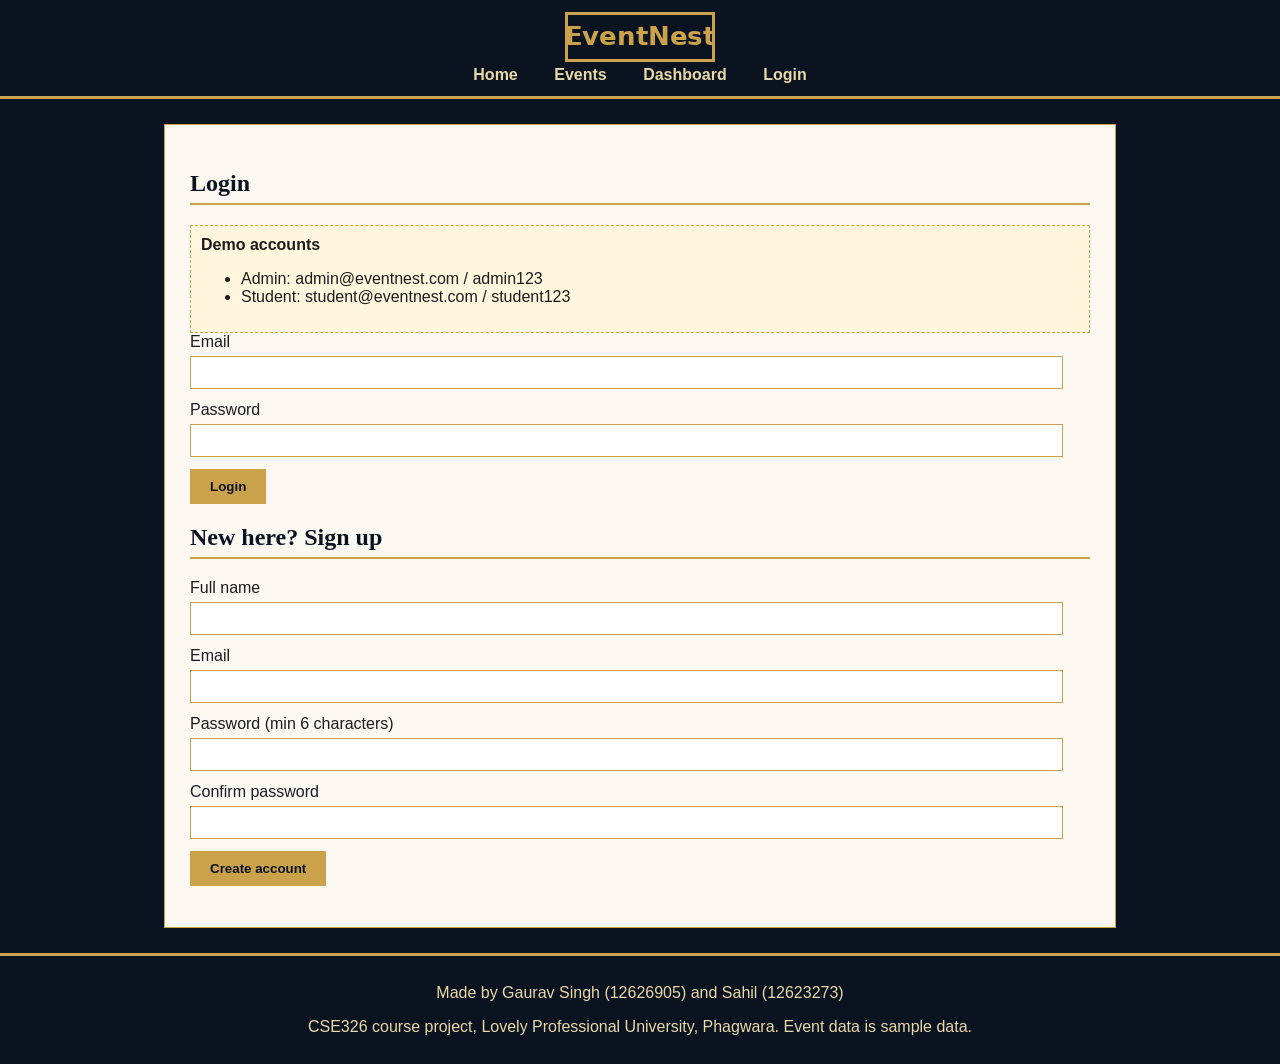
<file: dashboard.html>
<!DOCTYPE html>
<html lang="en">
<head>
  <meta charset="UTF-8">
  <meta name="viewport" content="width=device-width, initial-scale=1.0">
  <title>EventNest - Dashboard</title>
  <link rel="icon" type="image/png" href="favicon.png">
  <link rel="stylesheet" href="style.css">
</head>
<body>
  <header>
    <a href="index.html"><img src="logo.png" alt="EventNest logo" width="150"></a>
    <nav>
      <a href="index.html">Home</a>
      <a href="events.html">Events</a>
      <a href="dashboard.html">Dashboard</a>
      <a href="login.html" id="authLink">Login</a>
    </nav>
  </header>
  <div class="container">
    <h2 id="hello">Dashboard</h2>
    <div id="stats"></div>

    <h2>Registrations</h2>
    <div class="wrap">
      <table>
        <tr><th>Event</th><th>User</th><th>Status</th><th>Action</th></tr>
        <tbody id="regRows"></tbody>
      </table>
    </div>

    <!-- Only the admin sees this part -->
    <div id="admin" hidden>
      <h2>Manage events</h2>
      <form id="eform">
        <input type="hidden" id="eid">
        <input class="box" type="text" id="etitle" placeholder="Event title" required>
        <select class="box" id="ecategory">
          <option>Tech</option><option>Music</option><option>Business</option><option>Sports</option><option>Arts</option>
        </select>
        <input class="box" type="date" id="edate" required>
        <input class="box" type="time" id="etime" required>
        <input class="box" type="text" id="evenue" placeholder="Venue" required>
        <input class="box" type="number" id="eseats" min="1" placeholder="Seats" required>
        <textarea class="box" id="edesc" rows="3" placeholder="Short description"></textarea>
        <button type="submit">Save event</button>
        <p id="emsg"></p>
      </form>
      <div class="wrap">
        <table>
          <tr><th>Event</th><th>Date</th><th>Seats taken</th><th>Action</th></tr>
          <tbody id="eventRows"></tbody>
        </table>
      </div>
    </div>
  </div>
  <footer>
    <p>Made by Gaurav Singh (12626905) and Sahil (12623273)</p>
    <p>CSE326 course project, Lovely Professional University, Phagwara. Event data is sample data.</p>
  </footer>
  <script src="app.js"></script>
</body>
</html>
</file>
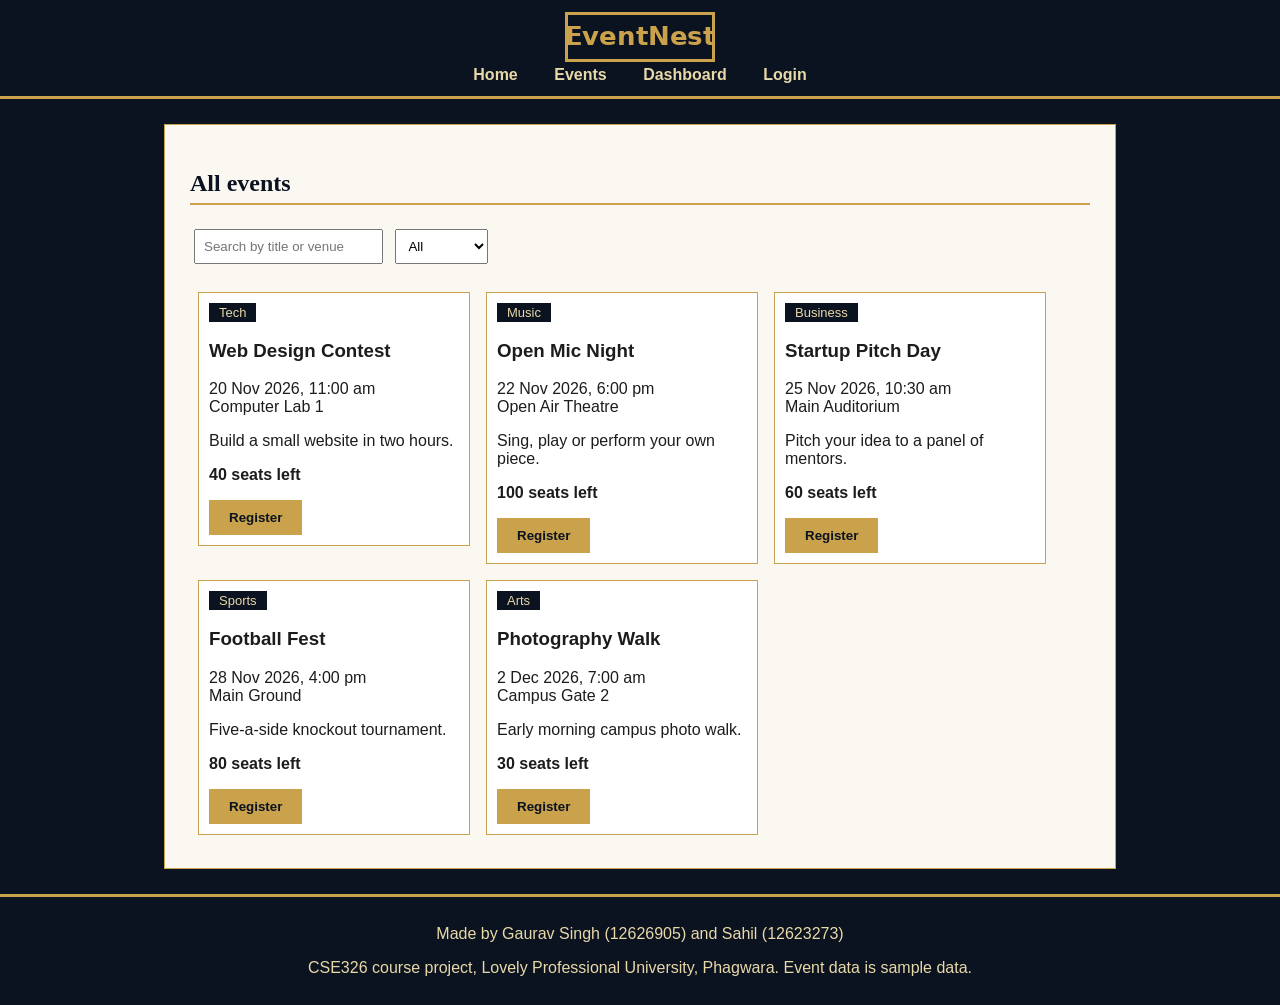
<file: events.html>
<!DOCTYPE html>
<html lang="en">
<head>
  <meta charset="UTF-8">
  <meta name="viewport" content="width=device-width, initial-scale=1.0">
  <title>EventNest - Events</title>
  <link rel="icon" type="image/png" href="favicon.png">
  <link rel="stylesheet" href="style.css">
</head>
<body>
  <header>
    <a href="index.html"><img src="logo.png" alt="EventNest logo" width="150"></a>
    <nav>
      <a href="index.html">Home</a>
      <a href="events.html">Events</a>
      <a href="dashboard.html">Dashboard</a>
      <a href="login.html" id="authLink">Login</a>
    </nav>
  </header>
  <div class="container">
    <h2>All events</h2>
    <div class="tools">
      <input id="search" type="search" placeholder="Search by title or venue">
      <select id="category">
        <option>All</option><option>Tech</option><option>Music</option>
        <option>Business</option><option>Sports</option><option>Arts</option>
      </select>
    </div>
    <p id="msg"></p>
    <div id="eventList"></div>
  </div>
  <footer>
    <p>Made by Gaurav Singh (12626905) and Sahil (12623273)</p>
    <p>CSE326 course project, Lovely Professional University, Phagwara. Event data is sample data.</p>
  </footer>
  <script src="app.js"></script>
</body>
</html>
</file>
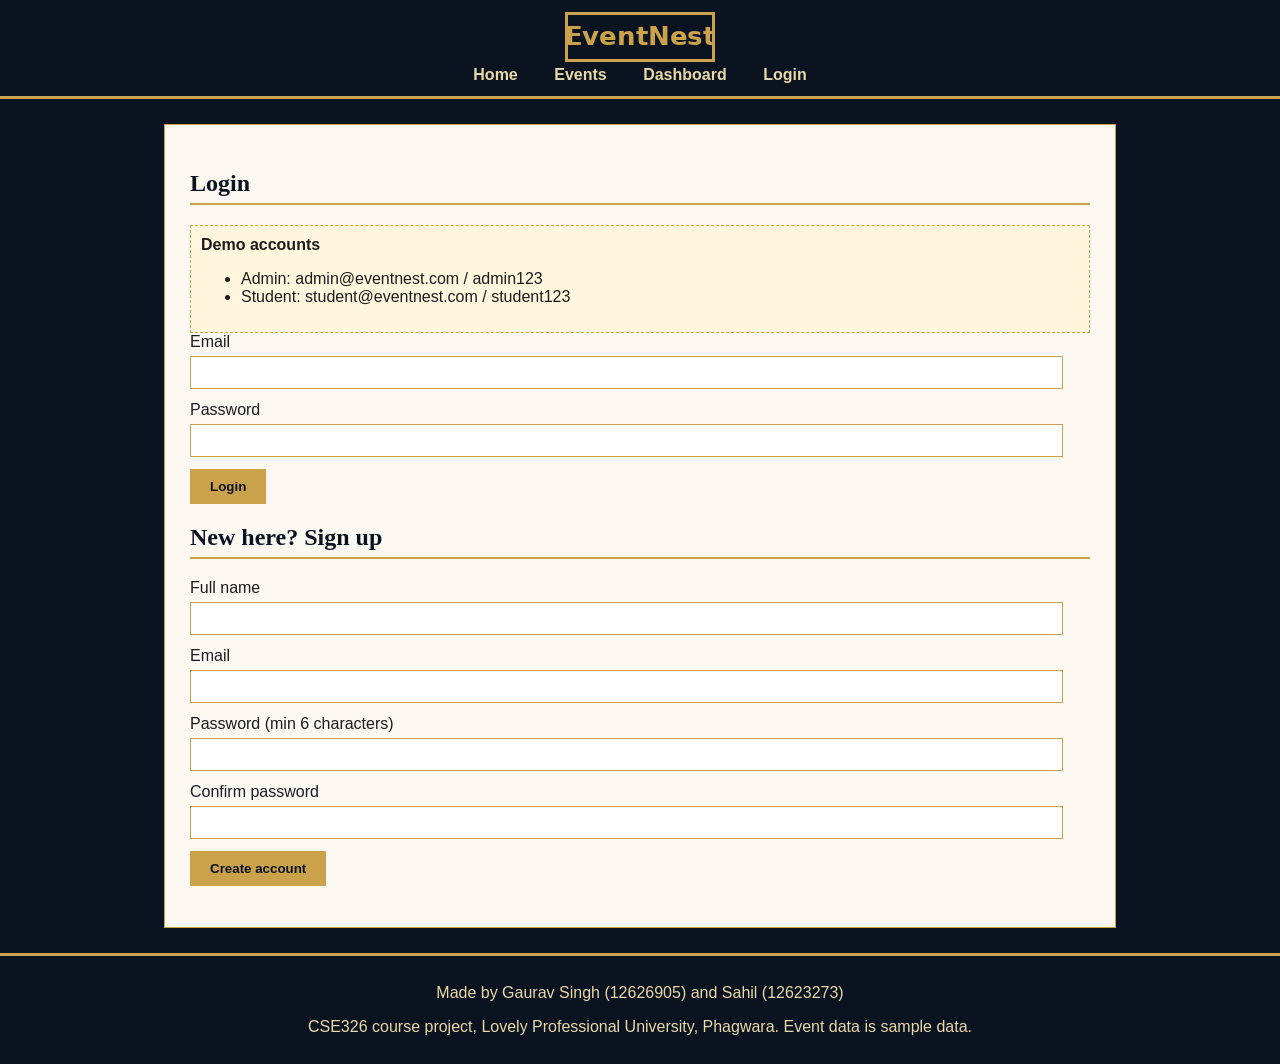
<file: login.html>
<!DOCTYPE html>
<html lang="en">
<head>
  <meta charset="UTF-8">
  <meta name="viewport" content="width=device-width, initial-scale=1.0">
  <title>EventNest - Login</title>
  <link rel="icon" type="image/png" href="favicon.png">
  <link rel="stylesheet" href="style.css">
</head>
<body>
  <header>
    <a href="index.html"><img src="logo.png" alt="EventNest logo" width="150"></a>
    <nav>
      <a href="index.html">Home</a>
      <a href="events.html">Events</a>
      <a href="dashboard.html">Dashboard</a>
      <a href="login.html" id="authLink">Login</a>
    </nav>
  </header>
  <div class="container">
    <h2>Login</h2>
    <div class="demo">
      <b>Demo accounts</b>
      <ul>
        <li>Admin: admin@eventnest.com / admin123</li>
        <li>Student: student@eventnest.com / student123</li>
      </ul>
    </div>
    <form id="loginForm">
      <label for="lemail">Email</label><br>
      <input class="box" type="email" id="lemail" required>
      <label for="lpass">Password</label><br>
      <input class="box" type="password" id="lpass" required>
      <button type="submit">Login</button>
      <p id="lmsg"></p>
    </form>

    <h2>New here? Sign up</h2>
    <form id="signupForm">
      <label for="sname">Full name</label><br>
      <input class="box" type="text" id="sname" required>
      <label for="semail">Email</label><br>
      <input class="box" type="email" id="semail" required>
      <label for="spass">Password (min 6 characters)</label><br>
      <input class="box" type="password" id="spass" required>
      <label for="spass2">Confirm password</label><br>
      <input class="box" type="password" id="spass2" required>
      <button type="submit">Create account</button>
      <p id="smsg"></p>
    </form>
  </div>
  <footer>
    <p>Made by Gaurav Singh (12626905) and Sahil (12623273)</p>
    <p>CSE326 course project, Lovely Professional University, Phagwara. Event data is sample data.</p>
  </footer>
  <script src="app.js"></script>
</body>
</html>
</file>
<file: style.css>
/* CodeFest 2026 - premium navy + gold theme (basic CSS only) */
body { font-family: Arial, sans-serif; background-color: #0b1220; color: #1c1c1c; margin: 0; }

header { background-color: #0b1220; padding: 12px; text-align: center; border-bottom: 3px solid #c9a24b; }
nav a { color: #e8d9a8; padding: 8px 16px; text-decoration: none; font-weight: bold; }
nav a:hover { background-color: #c9a24b; color: #0b1220; }

.container { width: 90%; max-width: 900px; margin: 25px auto; background-color: #fbf8f1; padding: 25px; border: 1px solid #c9a24b; }
.event { border: 1px solid #c9a24b; padding: 10px; margin-bottom: 10px; background-color: white; }
h2 { color: #0b1220; font-family: Georgia, serif; border-bottom: 2px solid #c9a24b; padding-bottom: 6px; }
a { color: #8a6a1f; }
img { max-width: 100%; }

table { border-collapse: collapse; width: 100%; background-color: white; }
th, td { border: 1px solid #c9a24b; padding: 8px; text-align: left; }
th { background-color: #0b1220; color: #e8d9a8; }

.box { width: 95%; padding: 8px; margin: 5px 0 12px 0; border: 1px solid #c9a24b; }
button { background-color: #c9a24b; color: #0b1220; font-weight: bold; padding: 10px 20px; border: none; cursor: pointer; }

footer { background-color: #0b1220; color: #e8d9a8; text-align: center; padding: 12px; border-top: 3px solid #c9a24b; }
footer a { color: #c9a24b; }

/* ---------- 3D: spinning cube (home page) ---------- */
.scene { width: 140px; height: 140px; margin: 50px auto; perspective: 600px; }
.cube { width: 140px; height: 140px; position: relative; transform-style: preserve-3d; animation: spin 10s linear infinite; }
.face { position: absolute; width: 140px; height: 140px; box-sizing: border-box; background-color: #0b1220; color: #c9a24b; border: 2px solid #c9a24b; font-size: 22px; font-weight: bold; text-align: center; line-height: 136px; }
.front  { transform: translateZ(70px); }
.back   { transform: rotateY(180deg) translateZ(70px); }
.right  { transform: rotateY(90deg) translateZ(70px); }
.left   { transform: rotateY(-90deg) translateZ(70px); }
.top    { transform: rotateX(90deg) translateZ(70px); }
.bottom { transform: rotateX(-90deg) translateZ(70px); }
@keyframes spin {
  from { transform: rotateX(-20deg) rotateY(0deg); }
  to   { transform: rotateX(-20deg) rotateY(360deg); }
}
@media (prefers-reduced-motion: reduce) { .cube { animation: none; } }

/* ---------- Home page: 3D hero box and countdown ---------- */
#hero3d { height: 300px; margin: 20px 0; background-color: #0b1220; border: 1px solid #c9a24b; }
#hero3d .scene { margin: 80px auto; }
#hero3d canvas { display: block; width: 100%; }
.count { font-size: 24px; font-weight: bold; text-align: center; color: #0b1220; }

/* ---------- EventNest: event boxes, badges, stat cards ---------- */
.event { display: inline-block; width: 250px; vertical-align: top; margin: 8px; transition: transform 0.3s; }
.event:hover { transform: translateY(-6px); }
.badge { background-color: #0b1220; color: #e8d9a8; padding: 2px 10px; font-size: 13px; }
.Pending { background-color: #f59e0b; color: black; }
.Confirmed { background-color: #15803d; color: white; }
.Rejected { background-color: #b91c1c; color: white; }
.card { display: inline-block; width: 140px; margin: 6px; padding: 12px; border: 1px solid #c9a24b; background-color: white; text-align: center; }
.card b { display: block; font-size: 26px; color: #0b1220; }
.wrap { overflow-x: auto; }
.demo { background-color: #fff6dd; border: 1px dashed #c9a24b; padding: 10px; }
button:disabled { background-color: #bbb; cursor: not-allowed; }
.tools input, .tools select { padding: 8px; margin: 4px; }
</file>
